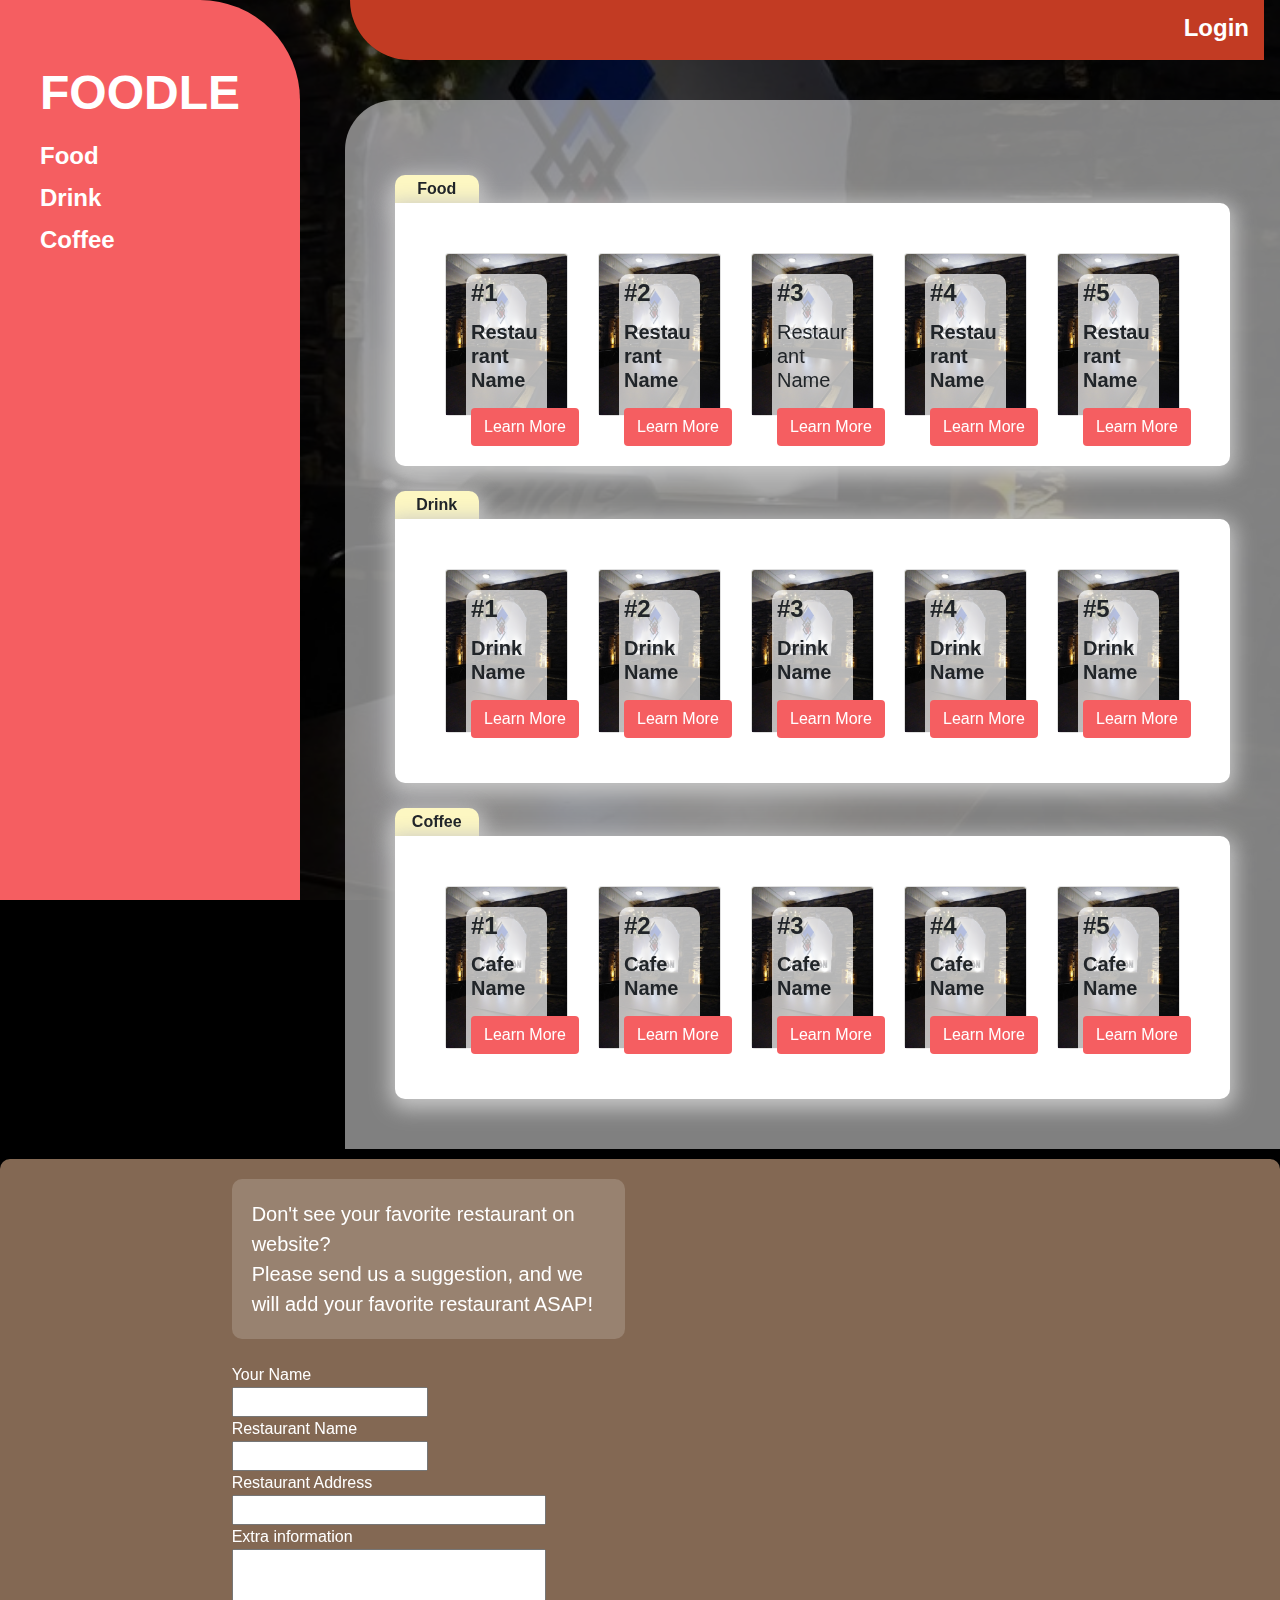
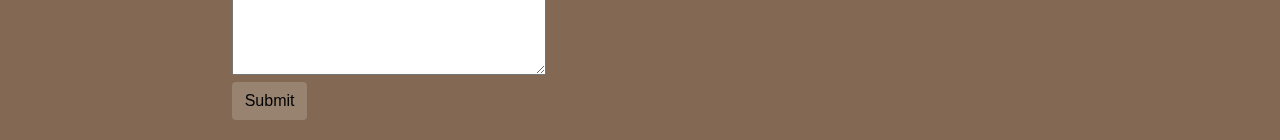
<file: FrontEnd/index.html>
﻿<!DOCTYPE html>

<html lang="en" xmlns="http://www.w3.org/1999/xhtml">
<head>
    <meta charset="utf-8"/>
	<link rel="stylesheet" href="foodleMainStyleSheet.css"/>
	<link rel="stylesheet" href="https://maxcdn.bootstrapcdn.com/bootstrap/4.1.3/css/bootstrap.min.css">
	<script src="https://ajax.googleapis.com/ajax/libs/jquery/3.3.1/jquery.min.js"></script>
	<script src="https://cdnjs.cloudflare.com/ajax/libs/popper.js/1.14.3/umd/popper.min.js"></script>
	<script src="https://maxcdn.bootstrapcdn.com/bootstrap/4.1.3/js/bootstrap.min.js"></script>
    <title>Foodle</title>
</head>
<body class="black">
	<div id="fixed">
	</div>


	<!Top bar, contains LOGIN---------------------------------------------------------------------------------------->
	<div class="top-bar themeRed1">
		<a href="login.html" onclick="" class="top-bar-content hover-text-themeRed7 text-24 text-white text-unlined">
			Login
		</a>
	</div>

	<!Side bar, contains Categories that the users can look at---------------------------------------------------------------------------------------->
	<div id="sideBar" class="left-sidebar themePink1 text-white">
		<div class="text-48 text-white sidebar-title">
			FOODLE
		</div>
		<div>
			<a href="" onclick="" class="hover-themeRed3 hover-text-themeRed5 text-24 text-white sidebar-content text-unlined">
				Food
			</a>
			<a href="" onclick="" class="hover-themeRed3 hover-text-themeRed5 text-24 text-white sidebar-content text-unlined">
				Drink
			</a>
			<a href="" onclick="" class="hover-themeRed3 hover-text-themeRed5 text-24 text-white sidebar-content text-unlined">
				Coffee
			</a>
		</div>
	</div>
	
	<!Main body---------------------------------------------------------------------------------------->
	<div class="main white-transparent-half">
		
		<!ranking space for the Food category (can be changed anytime)---------------------------------------------------------------------------------------->
		<div class="display-window-flat-bottom tabbing themeRed3 shadow-themeGray4">
			Food
		</div>

		<div class="display-window-main white shadow-themeGray4">
			
			<div class="card-deck">
				<div class="card img-fluid" style="width:20%">
					<img class="card-img-top" src="cest_si_bon.jpg" alt="Card image" style="width:100%;object-fit:cover">
					<div class="card-img-overlay">
						<div class="white-transparent display-window" style="padding:5px">
							<h4 class="card-title text-bold">#1</h4>
							<h5 class="card-text text-bold">Restaurant Name</p>
							<a href="#" class="btn themePink1 hover-themeRed1 text-white">Learn More</a>
						</div>
					</div>
				</div>

				<div class="card img-fluid" style="width:20%">
					<img class="card-img-top" src="cest_si_bon.jpg" alt="Card image" style="width:100%;object-fit:cover">
					<div class="card-img-overlay">
						<div class="white-transparent display-window" style="padding:5px">
							<h4 class="card-title text-bold">#2</h4>
							<h5 class="card-text text-bold">Restaurant Name</p>
							<a href="#" class="btn themePink1 hover-themeRed1 text-white">Learn More</a>
						</div>
					</div>
				</div>

				<div class="card img-fluid" style="width:20%">
					<img class="card-img-top" src="cest_si_bon.jpg" alt="Card image" style="width:100%;object-fit:cover">
					<div class="card-img-overlay">
						<div class="white-transparent display-window" style="padding:5px">
							<h4 class="card-title text-bold">#3</h4>
							<h5 class="card-tex text-boldt">Restaurant Name</p>
							<a href="#" class="btn themePink1 hover-themeRed1 text-white">Learn More</a>
						</div>
					</div>
				</div>

				<div class="card img-fluid" style="width:20%">
					<img class="card-img-top" src="cest_si_bon.jpg" alt="Card image" style="width:100%;object-fit:cover">
					<div class="card-img-overlay">
						<div class="white-transparent display-window" style="padding:5px">
							<h4 class="card-title text-bold">#4</h4>
							<h5 class="card-text text-bold">Restaurant Name</p>
							<a href="#" class="btn themePink1 hover-themeRed1 text-white">Learn More</a>
						</div>
					</div>
				</div>

				<div class="card img-fluid" style="width:20%">
					<img class="card-img-top" src="cest_si_bon.jpg" alt="Card image" style="width:100%;object-fit:cover">
					<div class="card-img-overlay">
						<div class="white-transparent display-window" style="padding:5px">
							<h4 class="card-title text-bold">#5</h4>
							<h5 class="card-text text-bold">Restaurant Name</p>
							<a href="#" class="btn themePink1 hover-themeRed1 text-white">Learn More</a>
						</div>
					</div>
				</div>
			</div>
		</div>
		
		<!ranking space for the Drink category (can be changed anytime)---------------------------------------------------------------------------------------->
		<div id="drinkTab" class="display-window-flat-bottom tabbing themeRed3 shadow-themeGray4">
			Drink
		</div>
		<div class="display-window-main white shadow-themeGray4">
			
			<div id="drinkRank" class="card-deck">
				<div class="card img-fluid" style="width:20%">
					<img class="card-img-top" src="cest_si_bon.jpg" alt="Card image" style="width:100%;object-fit:cover">
					<div class="card-img-overlay">
						<div class="white-transparent display-window" style="padding:5px">
							<h4 class="card-title text-bold">#1</h4>
							<h5 class="card-text text-bold">Drink Name</p>
							<a href="#" class="btn themePink1 hover-themeRed1 text-white">Learn More</a>
						</div>
					</div>
				</div>

				<div class="card img-fluid" style="width:20%">
					<img class="card-img-top" src="cest_si_bon.jpg" alt="Card image" style="width:100%;object-fit:cover">
					<div class="card-img-overlay">
						<div class="white-transparent display-window" style="padding:5px">
							<h4 class="card-title text-bold">#2</h4>
							<h5 class="card-text text-bold">Drink Name</p>
							<a href="#" class="btn themePink1 hover-themeRed1 text-white">Learn More</a>
						</div>
					</div>
				</div>

				<div class="card img-fluid" style="width:20%">
					<img class="card-img-top" src="cest_si_bon.jpg" alt="Card image" style="width:100%;object-fit:cover">
					<div class="card-img-overlay">
						<div class="white-transparent display-window" style="padding:5px">
							<h4 class="card-title text-bold">#3</h4>
							<h5 class="card-text text-bold">Drink Name</p>
							<a href="#" class="btn themePink1 hover-themeRed1 text-white">Learn More</a>
						</div>
					</div>
				</div>

				<div class="card img-fluid" style="width:20%">
					<img class="card-img-top" src="cest_si_bon.jpg" alt="Card image" style="width:100%;object-fit:cover">
					<div class="card-img-overlay">
						<div class="white-transparent display-window" style="padding:5px">
							<h4 class="card-title text-bold">#4</h4>
							<h5 class="card-text text-bold">Drink Name</p>
							<a href="#" class="btn themePink1 hover-themeRed1 text-white">Learn More</a>
						</div>
					</div>
				</div>

				<div class="card img-fluid" style="width:20%">
					<img class="card-img-top" src="cest_si_bon.jpg" alt="Card image" style="width:100%;object-fit:cover">
					<div class="card-img-overlay">
						<div class="white-transparent display-window" style="padding:5px">
							<h4 class="card-title text-bold">#5</h4>
							<h5 class="card-text text-bold">Drink Name</p>
							<a href="#" class="btn themePink1 hover-themeRed1 text-white">Learn More</a>
						</div>
					</div>
				</div>
			</div>
		</div>


		<!ranking space for the Coffee category (can be changed anytime)---------------------------------------------------------------------------------------->
		<div class="display-window-flat-bottom tabbing themeRed3 shadow-themeGray4">
			Coffee
		</div>
				<div class="display-window-main white shadow-themeGray4">
			
			<div class="card-deck">
				<div class="card img-fluid" style="width:20%">
					<img class="card-img-top" src="cest_si_bon.jpg" alt="Card image" style="width:100%;object-fit:cover">
					<div class="card-img-overlay">
						<div class="white-transparent display-window" style="padding:5px">
							<h4 class="card-title text-bold">#1</h4>
							<h5 class="card-text text-bold">Cafe Name</p>
							<a href="#" class="btn themePink1 hover-themeRed1 text-white">Learn More</a>
						</div>
					</div>
				</div>

				<div class="card img-fluid" style="width:20%">
					<img class="card-img-top" src="cest_si_bon.jpg" alt="Card image" style="width:100%;object-fit:cover">
					<div class="card-img-overlay">
						<div class="white-transparent display-window" style="padding:5px">
							<h4 class="card-title text-bold">#2</h4>
							<h5 class="card-text text-bold">Cafe Name</p>
							<a href="#" class="btn themePink1 hover-themeRed1 text-white">Learn More</a>
						</div>
					</div>
				</div>

				<div class="card img-fluid" style="width:20%">
					<img class="card-img-top" src="cest_si_bon.jpg" alt="Card image" style="width:100%;object-fit:cover">
					<div class="card-img-overlay">
						<div class="white-transparent display-window" style="padding:5px">
							<h4 class="card-title text-bold">#3</h4>
							<h5 class="card-text text-bold">Cafe Name</p>
							<a href="#" class="btn themePink1 hover-themeRed1 text-white">Learn More</a>
						</div>
					</div>
				</div>

				<div class="card img-fluid" style="width:20%">
					<img class="card-img-top" src="cest_si_bon.jpg" alt="Card image" style="width:100%;object-fit:cover">
					<div class="card-img-overlay">
						<div class="white-transparent display-window" style="padding:5px">
							<h4 class="card-title text-bold">#4</h4>
							<h5 class="card-text text-bold">Cafe Name</p>
							<a href="#" class="btn themePink1 hover-themeRed1 text-white">Learn More</a>
						</div>
					</div>
				</div>

				<div class="card img-fluid" style="width:20%">
					<img class="card-img-top" src="cest_si_bon.jpg" alt="Card image" style="width:100%;object-fit:cover">
					<div class="card-img-overlay">
						<div class="white-transparent display-window" style="padding:5px">
							<h4 class="card-title text-bold">#5</h4>
							<h5 class="card-text text-bold">Cafe Name</p>
							<a href="#" class="btn themePink1 hover-themeRed1 text-white">Learn More</a>
						</div>
					</div>
				</div>
			</div>
		</div>



	</div>



	
	<!Bottom Bar---------------------------------------------------------------------------------------->
	<div class="bottom-bar-long themeRed5" style="padding:20px">
		
		<div class="fluid">
			<div class="row">

				<div class="col-lg-2">

				</div>
				
				<div class="col-lg-4">

					<div class="text-white display-window themeRed4" style="padding:20px;font-size:20px">
						Don't see your favorite restaurant on website?</br>
						Please send us a suggestion, and we will add your favorite restaurant ASAP!</br>
					</div>
					</br>

					<form id="suggestionSender" method="get">
						<div class="text-white"> Your Name </div><input type="text" name="Email" style="width:50%"></br>
						<div class="text-white"> Restaurant Name </div><input type="text" name="Restaurant" style="width:50%"></br>
						<div class="text-white"> Restaurant Address </div><input type="text" name="Address" style="width:80%"></br>
						<div class="text-white"> Extra information </div><textarea type="text" rows="5" name="Extra" style="width:80%"></textarea></br>
						<input type="submit" name="Submit" class="btn themeRed4 hover-themePink1">
					</form>

				</div>



			</div>
		</div>
	</div>



</body>








</html>
</file>
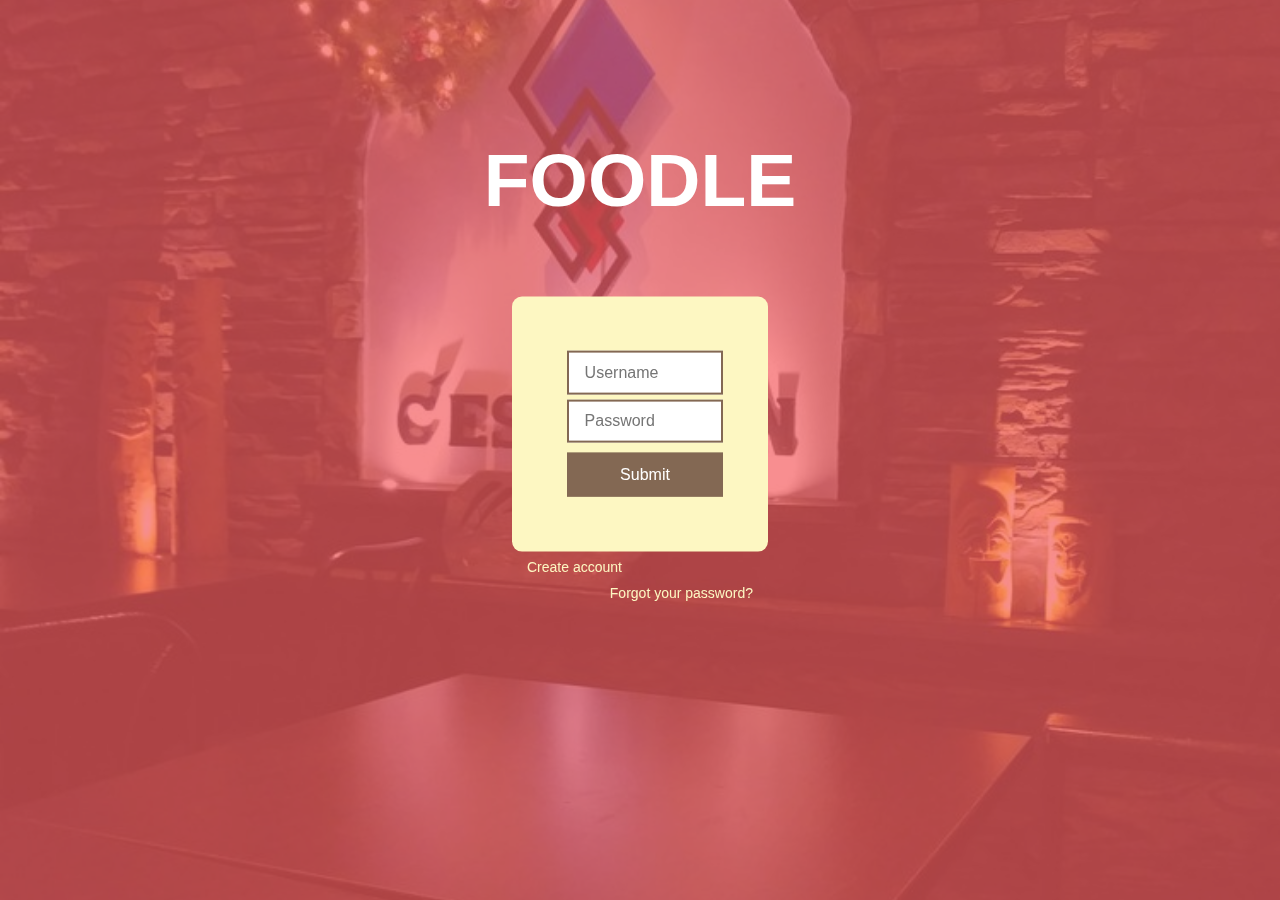
<file: FrontEnd/login.html>
﻿<!DOCTYPE html>

<html lang="en" xmlns="http://www.w3.org/1999/xhtml">
<head>
    <meta charset="utf-8" />
	<meta name="viewport" content="width=device-width, initial-scale=1">
	<link rel="stylesheet" href="foodleMainStyleSheet.css"/>
	<link rel="stylesheet" href="https://maxcdn.bootstrapcdn.com/bootstrap/4.1.3/css/bootstrap.min.css">
	<link rel="stylesheet" href="https://cdnjs.cloudflare.com/ajax/libs/font-awesome/4.7.0/css/font-awesome.min.css">
    <title>Login</title>
</head>


<body class="themePink1">

	<div id="fixed">
	</div>


	<p class="logo-superBig text-white deadCenter-up20">
			FOODLE
	</p>
	<div class="deadCenter" style="width:20%">
		<form class="display-window themeRed3">
			<input class="form-text border-themeRed5" type="text" name="username" placeholder="Username" required>
			<input class="form-text border-themeRed5" type="password" name="password" placeholder="Password" required>
			<input class="form-button border-themeRed5 themeRed5 text-white" type="submit" name="Sign in">
		</form>

		<a href="" class="text-unlined text-themeRed3" style="font-size:14px;margin:5px 0px 0px 15px;float:left">Create account</a>
		<a href="" class="text-unlined text-themeRed3" style="font-size:14px;margin:5px 15px 0px 0px;float:right">Forgot your password?</a>

	

	</div>
	
		




</body>
</html>
</file>
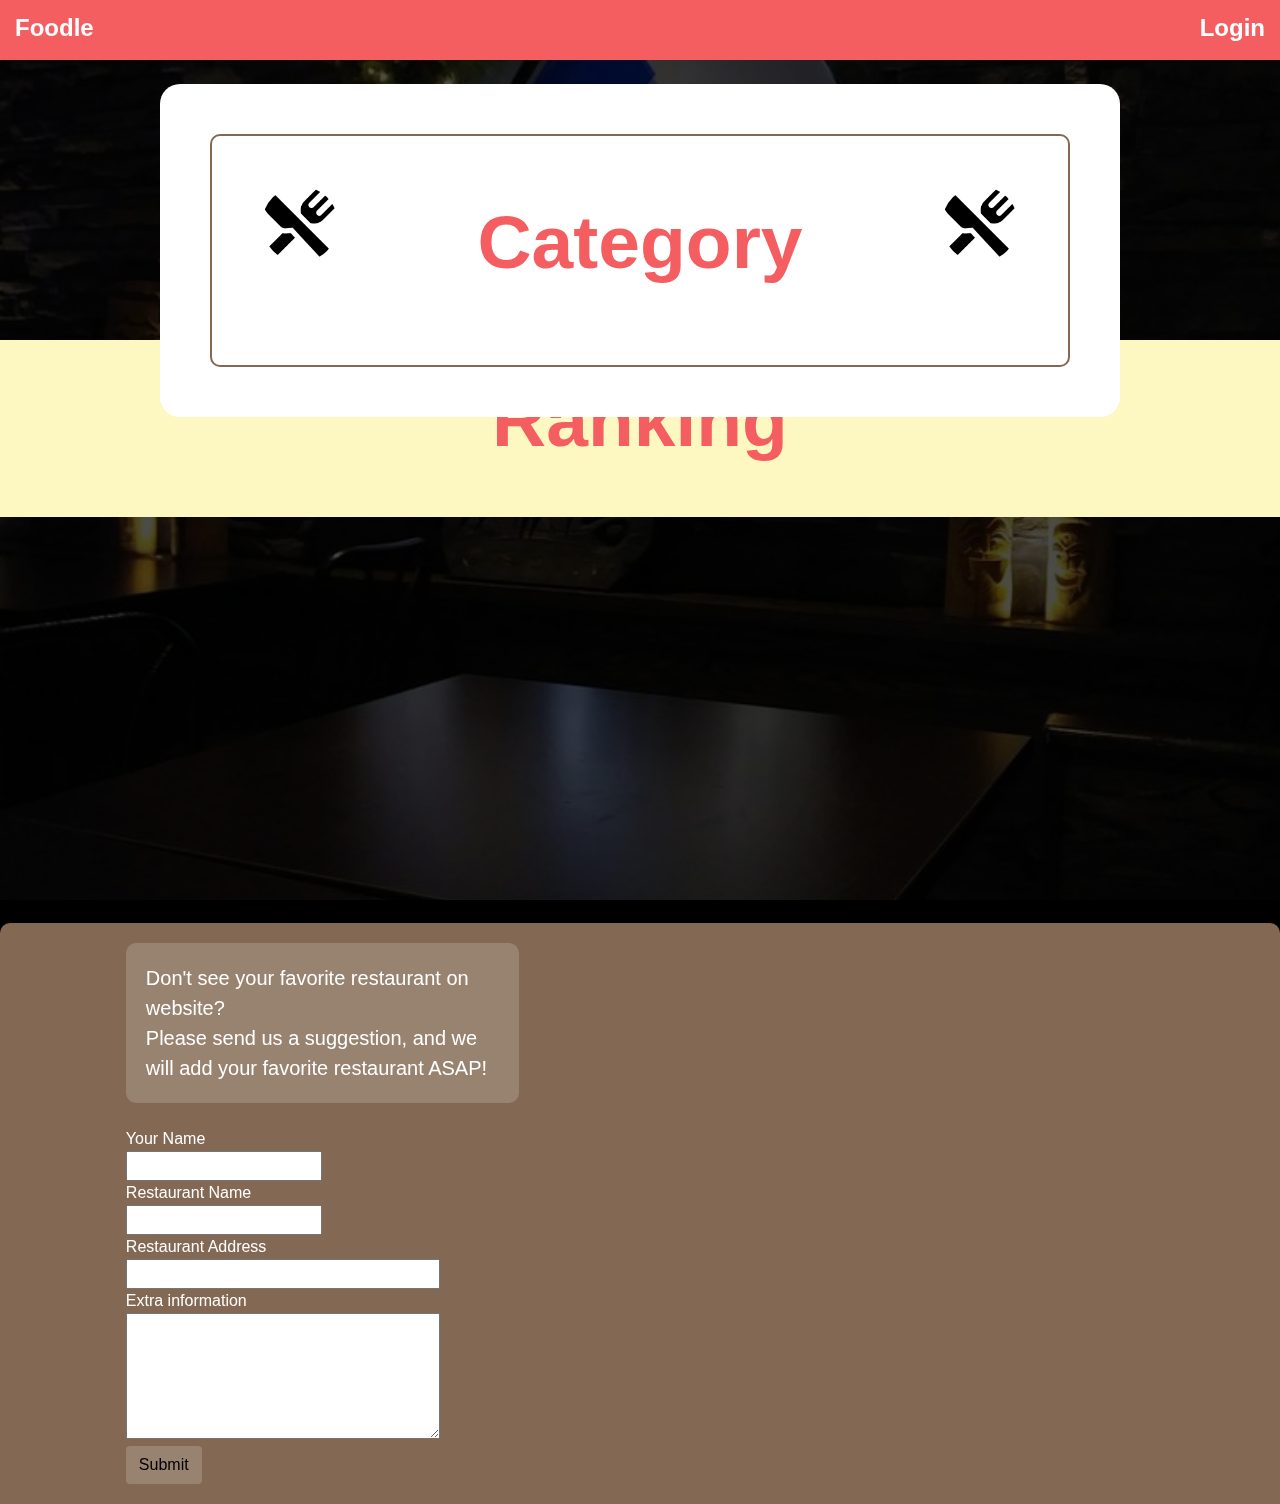
<file: FrontEnd/sampleCategoryPage.html>
﻿<!DOCTYPE html>

<html lang="en" xmlns="http://www.w3.org/1999/xhtml">
<head>
    <link rel="stylesheet" href="https://maxcdn.bootstrapcdn.com/bootstrap/4.1.3/css/bootstrap.min.css">
	<link rel="stylesheet" href="https://cdnjs.cloudflare.com/ajax/libs/font-awesome/4.7.0/css/font-awesome.min.css">
	<script src="https://ajax.googleapis.com/ajax/libs/jquery/3.3.1/jquery.min.js"></script>
	<script src="https://cdnjs.cloudflare.com/ajax/libs/popper.js/1.14.3/umd/popper.min.js"></script>
	<script src="https://maxcdn.bootstrapcdn.com/bootstrap/4.1.3/js/bootstrap.min.js"></script>
	<link rel="stylesheet" href="foodleMainStyleSheet.css"/>
    
	
	
	<style>
		.checked {color:#ff6961}
		.carousel-inner img {
			width: 100%;
			height:200px;
			object-fit:cover;
		}

	</style>
	
	
	
	
	<title></title>







</head>
<body class="black">
	
	<div id="fixed">
	</div>
	
	<div class="top-bar-restaurant themePink1">
		<a href="login.html" onclick="" class="top-bar-content hover-text-themeRed7 text-24 text-white text-unlined">
			Login
		</a>
		<a href="login.html" onclick="" class="top-bar-home hover-text-themeRed7 text-24 text-white text-unlined">
			Foodle
		</a>
	</div>

	</br>

	<div class="white main-restaurant">
		<div class="display-window border-themeRed5">
			<img src="defaultProfile.png" class="rounded-circle mx-auto d-block" width="10%" style="float:right">
			<img src="defaultProfile.png" class="rounded-circle mx-auto d-block" width="10%" style="float:left">
			<p class="logo-superBig text-themePink1">Category</p>
		</div>
	</div>

	<div class="themeRed3" style="margin-top:20%">
		</br>
		<p class="logo-superBig text-themePink1">
			Ranking
		</p>
		</br>
	</div>



	<!For each restaurant, this will exist----------->
	<div class="profile-restaurant themeGray1">

		<div id="bannerCarousel" class="carousel slide" data-ride="carousel" style="width:300px;float:right;object-fit:cover">
			<ul class="carousel-indicators">
				<li data-target="#bannerCarousel" data-slide-to="0" class="active"></li>
				<li data-target="#bannerCarousel" data-slide-to="1"></li>
				<li data-target="#bannerCarousel" data-slide-to="2"></li>
			</ul>

			<div class="carousel-inner">
				<div class="carousel-item active">
					<img src="cest_si_bon.jpg" alt="photo1">
				</div>
				<div class="carousel-item">
					<img src="cest_si_bon.jpg" alt="photo2">
				</div>
				<div class="carousel-item">
					<img src="cest_si_bon.jpg" alt="photo3">
				</div>
			</div>

			<a class="carousel-control-prev" href="#bannerCarousel" data-slide="prev">
				<span class="carousel-control-prev-icon"></span>
			</a>

			<a class="carousel-control-next" href="#bannerCarousel" data-slide="next">
				<span class="carousel-control-next-icon"></span>
			</a>
		</div>


		<div class="logo-superBig text-themePink1">
			#1
		</div>
		<div class="text-36 text-bold">
			John's home
		</div>
		<div class="text-24">
			3475 Rue Durocher, Montreal, QC, Canada
		</div>
		</br>

		<a href="#" class="tag-button themePink1 hover-themeRed1 text-white">
			See More
		</a>


	</div>



		<!Bottom Bar---------------------------------------------------------------------------------------->
	<div class="bottom-bar-long themeRed5" style="padding:20px">
		
		<div class="fluid">
			<div class="row">

				<div class="col-lg-1">

				</div>
				
				<div class="col-lg-4">

					<div class="text-white display-window themeRed4" style="padding:20px;font-size:20px">
						Don't see your favorite restaurant on website?</br>
						Please send us a suggestion, and we will add your favorite restaurant ASAP!</br>
					</div>
					</br>

					<form id="suggestionSender" method="get">
						<div class="text-white"> Your Name </div><input type="text" name="Email" style="width:50%"></br>
						<div class="text-white"> Restaurant Name </div><input type="text" name="Restaurant" style="width:50%"></br>
						<div class="text-white"> Restaurant Address </div><input type="text" name="Address" style="width:80%"></br>
						<div class="text-white"> Extra information </div><textarea type="text" rows="5" name="Extra" style="width:80%"></textarea></br>
						<input type="submit" name="Submit" class="btn themeRed4 hover-themePink1">
					</form>

				</div>



			</div>
		</div>
	</div>










</body>

<script>

	$(document).ready(function(){
		$(window).scroll(function(){
    
			/* Check the location of each desired element */
			$('.profile-restaurant').each( function(i){
				var trigger_point = $(this).offset().top + $(this).outerHeight()/2;
				var top_of_window = $(window).scrollTop();
				var bottom_of_window = $(window).scrollTop() + $(window).height();
				

				if( bottom_of_window > trigger_point && trigger_point > top_of_window ){

					$(this).animate({'opacity':'1'},1000);
		
				}

			}); 
    
		}); 

    });



</script>







</html>
</file>
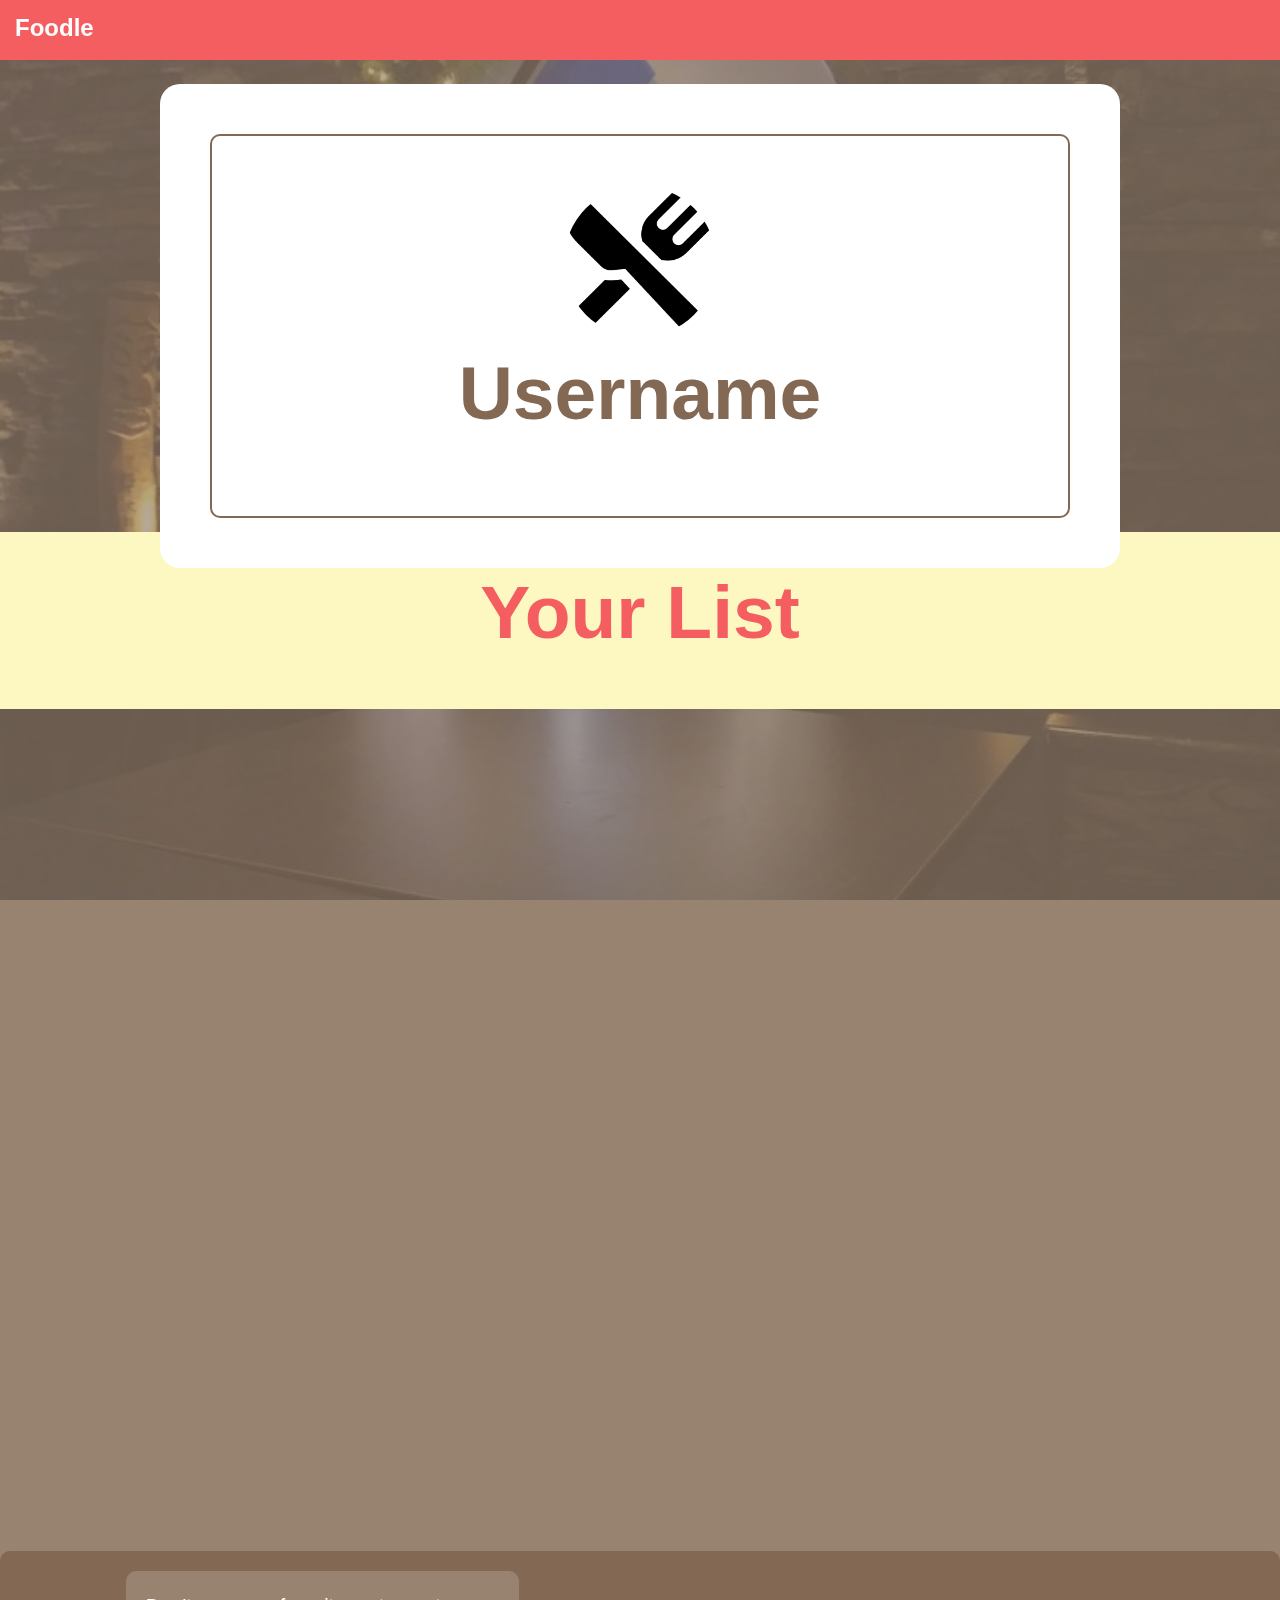
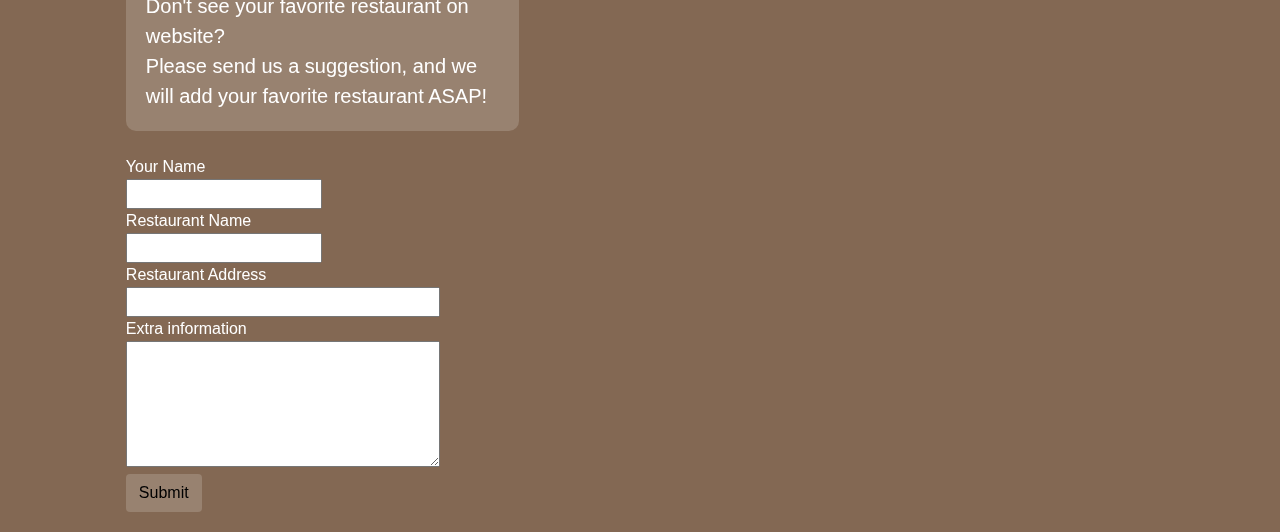
<file: FrontEnd/sampleProfilePage.html>
﻿<!DOCTYPE html>

<html lang="en" xmlns="http://www.w3.org/1999/xhtml">
<head>
    <meta charset="utf-8" />
	<meta name="viewport" content="width=device-width, initial-scale=1">
	<link rel="stylesheet" href="https://maxcdn.bootstrapcdn.com/bootstrap/4.1.3/css/bootstrap.min.css">
	<link rel="stylesheet" href="https://cdnjs.cloudflare.com/ajax/libs/font-awesome/4.7.0/css/font-awesome.min.css">
	<script src="https://ajax.googleapis.com/ajax/libs/jquery/3.3.1/jquery.min.js"></script>
	<script src="https://cdnjs.cloudflare.com/ajax/libs/popper.js/1.14.3/umd/popper.min.js"></script>
	<script src="https://maxcdn.bootstrapcdn.com/bootstrap/4.1.3/js/bootstrap.min.js"></script>
	<link rel="stylesheet" href="foodleMainStyleSheet.css"/>
    

	<style>
		.checked {color:#ff6961}
		.carousel-inner img {
			width: 100%;
			height:200px;
			object-fit:cover;
		}
	


	</style>


	
	
	<title>SampleProfilePage</title>


</head>



<body class="themeRed4">
	
	<div id="fixed">
	</div>

	<div class="top-bar-restaurant themePink1">
		<a href="index.html" onclick="" class="top-bar-home hover-text-themeRed7 text-24 text-white text-unlined">
			Foodle
		</a>
	</div>

	</br>

	<div class="white main-restaurant">
		<div class="display-window border-themeRed5">
			<img src="defaultProfile.png" class="rounded-circle mx-auto d-block" width="20%">
			<p class="logo-superBig text-themeRed5">Username</p>
		</div>
	</div>

	<div class="themeRed3" style="margin-top:35%">
		</br>
		<p class="logo-superBig text-themePink1">
			Your List
		</p>
		</br>
	</div>


	<!For each restaurant, this will exist----------->
	<div class="profile-restaurant themeGray1">

		<div id="bannerCarousel" class="carousel slide" data-ride="carousel" style="width:300px;float:right;object-fit:cover">
			<ul class="carousel-indicators">
				<li data-target="#bannerCarousel" data-slide-to="0" class="active"></li>
				<li data-target="#bannerCarousel" data-slide-to="1"></li>
				<li data-target="#bannerCarousel" data-slide-to="2"></li>
			</ul>

			<div class="carousel-inner">
				<div class="carousel-item active">
					<img src="cest_si_bon.jpg" alt="photo1">
				</div>
				<div class="carousel-item">
					<img src="cest_si_bon.jpg" alt="photo2">
				</div>
				<div class="carousel-item">
					<img src="cest_si_bon.jpg" alt="photo3">
				</div>
			</div>

			<a class="carousel-control-prev" href="#bannerCarousel" data-slide="prev">
				<span class="carousel-control-prev-icon"></span>
			</a>

			<a class="carousel-control-next" href="#bannerCarousel" data-slide="next">
				<span class="carousel-control-next-icon"></span>
			</a>
		</div>


		<div class="text-36 text-bold">
			John's home
		</div>
		<div class="text-24">
			3475 Rue Durocher, Montreal, QC, Canada
		</div>
		<div class="text-16">
			This is John's house. It serves nothing but hatred and horror.</br>
			Visitors say it's a very disturbing house of coding terror.</br>
			Bring your own computer.
		</div>
		</br>

		<a href="#" class="tag-button themePink1 hover-themeRed1 text-white">
			See More
		</a>

	</div>

	<!For each restaurant, this will exist----------->
	<div class="profile-restaurant themeGray1">

		<div id="bannerCarousel" class="carousel slide" data-ride="carousel" style="width:300px;float:right;object-fit:cover">
			<ul class="carousel-indicators">
				<li data-target="#bannerCarousel" data-slide-to="0" class="active"></li>
				<li data-target="#bannerCarousel" data-slide-to="1"></li>
				<li data-target="#bannerCarousel" data-slide-to="2"></li>
			</ul>

			<div class="carousel-inner">
				<div class="carousel-item active">
					<img src="cest_si_bon.jpg" alt="photo1">
				</div>
				<div class="carousel-item">
					<img src="cest_si_bon.jpg" alt="photo2">
				</div>
				<div class="carousel-item">
					<img src="cest_si_bon.jpg" alt="photo3">
				</div>
			</div>

			<a class="carousel-control-prev" href="#bannerCarousel" data-slide="prev">
				<span class="carousel-control-prev-icon"></span>
			</a>

			<a class="carousel-control-next" href="#bannerCarousel" data-slide="next">
				<span class="carousel-control-next-icon"></span>
			</a>
		</div>


		<div class="text-36 text-bold">
			Boo's home
		</div>
		<div class="text-24">
			3475 Rue Durocher, Montreal, QC, Canada
		</div>
		<div class="text-16">
			This is John's house. It serves nothing but hatred and horror.</br>
			Visitors say it's a very disturbing house of coding terror.</br>
			Bring your own computer.
		</div>
		</br>

		<a href="#" class="tag-button themePink1 hover-themeRed1 text-white">
			See More
		</a>
	</div>


	<!Bottom Bar---------------------------------------------------------------------------------------->
	<div class="bottom-bar-long themeRed5" style="padding:20px">
		
		<div class="fluid">
			<div class="row">

				<div class="col-lg-1">

				</div>
				
				<div class="col-lg-4">

					<div class="text-white display-window themeRed4" style="padding:20px;font-size:20px">
						Don't see your favorite restaurant on website?</br>
						Please send us a suggestion, and we will add your favorite restaurant ASAP!</br>
					</div>
					</br>

					<form id="suggestionSender" method="get">
						<div class="text-white"> Your Name </div><input type="text" name="Email" style="width:50%"></br>
						<div class="text-white"> Restaurant Name </div><input type="text" name="Restaurant" style="width:50%"></br>
						<div class="text-white"> Restaurant Address </div><input type="text" name="Address" style="width:80%"></br>
						<div class="text-white"> Extra information </div><textarea type="text" rows="5" name="Extra" style="width:80%"></textarea></br>
						<input type="submit" name="Submit" class="btn themeRed4 hover-themePink1">
					</form>

				</div>



			</div>
		</div>
	</div>











</body>

<script>

	$(document).ready(function(){
		$(window).scroll( function(){
    
			/* Check the location of each desired element */
			$('.profile-restaurant').each( function(i){
				var trigger_point = $(this).offset().top + $(this).outerHeight()/2;
				var top_of_window = $(window).scrollTop();
				var bottom_of_window = $(window).scrollTop() + $(window).height();
				

				if( bottom_of_window > trigger_point && trigger_point > top_of_window ){

					$(this).animate({'opacity':'1'},1000);
		
				}




			}); 
    
		}); 
    });



</script>





</html>
</file>
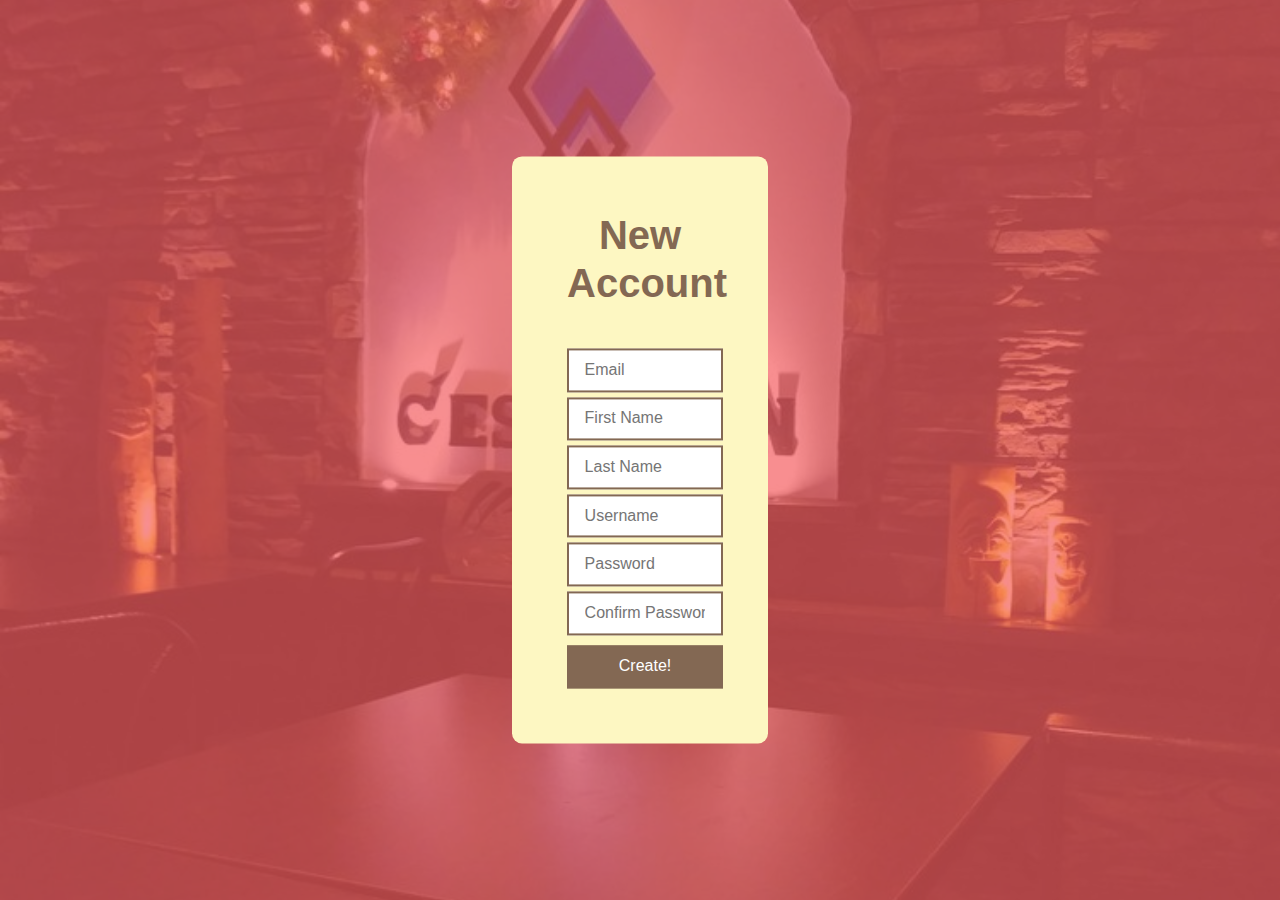
<file: FrontEnd/signUp.html>
﻿<!DOCTYPE html>

<html lang="en" xmlns="http://www.w3.org/1999/xhtml">
<head>
    <meta charset="utf-8" />
	<meta name="viewport" content="width=device-width, initial-scale=1">
	<link rel="stylesheet" href="foodleMainStyleSheet.css"/>
	<link rel="stylesheet" href="https://maxcdn.bootstrapcdn.com/bootstrap/4.1.3/css/bootstrap.min.css">
	<link rel="stylesheet" href="https://cdnjs.cloudflare.com/ajax/libs/font-awesome/4.7.0/css/font-awesome.min.css">
    <title>Sign Up</title>
</head>
<body class="themePink1">

	<div id="fixed">
	</div>

	<div class="deadCenter" style="width:20%">
		
		<form onsubmit="return SendInformation(event)" method="post" class="display-window themeRed3">
			<h1 class="text-bold text-themeRed5"style="text-align:center;padding:5px">New Account</h1>
			</br>
			<input class="form-text border-themeRed5" type="text" name="newEmail" placeholder="Email" required>
			<input class="form-text border-themeRed5" type="text" name="newFirstName" placeholder="First Name" required>
			<input class="form-text border-themeRed5" type="text" name="newLastName" placeholder="Last Name" required>
			<input class="form-text border-themeRed5" type="text" name="newUsername" placeholder="Username" required>
			<input id="newPassword" class="form-text border-themeRed5" type="password" name="newPassword" placeholder="Password" required>
			<input id="confirmPassword" oninput="ConfirmPassword()" class="form-text border-themeRed5" type="password" name="confirmNewPassword" placeholder="Confirm Password" required>
			<input id="submitBox" class="form-button border-themeRed5 themeRed5 text-white" type="submit" value="Create!">
		</form>
	</div>
	


</body>

<script>
	
	function ConfirmPassword(){
		if(document.getElementById("newPassword").value == document.getElementById("confirmPassword").value){
			document.getElementById("confirmPassword").style.border = "2px solid green";
			return true;
		}else{
			document.getElementById("confirmPassword").style.border  = "2px solid red";
			return false;
		}
	}

	function SendInformation(event){
		if(!ConfirmPassword()){
			event.preventDefault();
			alert("Please make sure the passwords match");
			return false;
		}
	}


</script>






</html>
</file>
<file: FrontEnd/foodleMainStyleSheet.css>
﻿/*-----layout-------*/
.left-sidebar,.right-sidebar{position:fixed;padding:50px 20px;height:100%;width:300px;top:0}.left-sidebar{left:0}.right-sidebar{right:0}
.left-sidebar{border-radius:0px 100px 0px 0px}

.top-bar{position:absolute;width:calc(100% - 366px);height:60px;margin-left:350px;margin-bottom:10px;border-radius:0px 0px 0px 100px;top:0}
.top-bar-content{margin:5px;padding:5px 10px;font-weight:bold;float:right}
.top-bar-home{margin:5px;padding:5px 10px;font-weight:bold;float:left}


.top-bar-restaurant{width:100%;height:60px;top:0}


.bottom-bar{margin-left:345px;margin-top:10px}
.bottom-bar-long{margin-top:10px;border-radius:10px 10px 0px 0px}

.sidebar-title{display:block;margin:5px 10px;padding:2px 10px;font-weight:bold}
.sidebar-content{display:block;margin:2px 10px;padding:2px 10px;font-weight:bold}

.main{margin-top:100px;margin-left:345px;padding:50px;border-radius:50px 0px 0px 0px}
.deadCenter{margin:0;position:absolute;top:50%;left:50%;transform:translate(-50%,-50%)}
.deadCenter-up20{margin:0;position:absolute;top:20%;left:50%;transform:translate(-50%,-50%)}
.display-window{padding:50px;border-radius:10px}
.display-window-main{padding:50px;border-radius:0px 10px 10px 10px}
.display-window-flat-top{padding:50px;border-radius:0px 0px 10px 10px}
.display-window-flat-bottom{padding:50px;border-radius:10px 10px 0px 0px}
.center-horizontal{margin:auto;width:50%}

.tabbing{width:10%;padding:2px 10px;margin-top:25px;font-weight:bold;text-align:center}

.banner{width:100%}

.top-banner{padding:5px;margin:10px 0px 10px 0px}

.float-image{height:300px;position:fixed;border-radius:20px;top:0}

.banner-image-right,.banner-image-left{height:300px;border-radius:20px}
.banner-image-left{width:calc(20% - 10px);right:0;object-fit:scale-down;float:left}
.banner-image-right{width:calc(80% - 10px);left:0;object-fit:cover;float:right}

.main-restaurant{position:absolute;margin:0px 12.5% 0px;padding:50px;border-radius:20px;width:75%}
.sub-restaurant{margin:250px 0px 0px 0px;padding:50px}

.profile-restaurant{opacity:0;margin:10px 25%;padding:50px;border-radius:20px;width:50%}

.tag-space{margin:20px 0px;padding:5px}
.tag-button{margin:0px 5px 0px 0px;padding:10px;border-radius:20px;text-decoration:none;font-weight:bold}

.form-text{width:100%;margin:5px;padding:5% 10%}
.form-button{width:100%;margin:5px;padding:5% 10%;cursor:pointer}
/*------------------*/


/*-----asthetics----*/
.logo-superBig{text-align:center;font-size:75px;font-weight:bold}

.shadow-themeRed1{box-shadow:0px 5px 20px 5px #c23b23}
.shadow-themeRed2{box-shadow:0px 5px 20px 5px #ff6961}
.shadow-themeRed3{box-shadow:0px 5px 20px 5px #fdf7c2}
.shadow-themeRed4{box-shadow:0px 5px 20px 5px #988270}
.shadow-themeRed5{box-shadow:0px 5px 20px 5px #836853}

.shadow-themeGray1{box-shadow:0px 5px 20px 5px #e5e5e5}
.shadow-themeGray3{box-shadow:0px 5px 20px 5px #d4d4d4}
.shadow-themeGray4{box-shadow:0px 5px 20px 5px #c5c5c5}
.shadow-themeGray5{box-shadow:0px 5px 20px 5px #797979}

.border-themeGray1{border:2px solid #e5e5e5}
.border-themeRed5{border:2px solid #836853}

/*------------------*/

/*----text----*/
.text-white,.hover-text-white:hover{color:#ffffff}
.text-black,.hover-text-black:hover{color:#000000}
.text-darkred,.hover-text-darkred:hover{color:#b30000}
.text-red,.hover-text-red:hover{color:#ff0000}
.text-grapefruit,.hover-text-grapefruit:hover{color:#ff471a}
.text-orange,.hover-text-orange:hover{color:#ff5c33}
.text-themeRed1,.hover-text-themeRed1:hover{color:#c23b23}
.text-themeRed2,.hover-text-themeRed2:hover{color:#ff6961}
.text-themeRed3,.hover-text-themeRed3:hover{color:#fdf7c2}
.text-themeRed4,.hover-text-themeRed4:hover{color:#988270}
.text-themeRed5,.hover-text-themeRed5:hover{color:#836853}

.text-themeRed6,.hover-text-themeRed6:hover{color:#ff3d33}
.text-themeRed7,.hover-text-themeRed7:hover{color:#f3efce}

.text-themeGray1,.hover-text-themeGray1:hover{color:#e5e5e5}
.text-themeGray2,.hover-text-themeGray2:hover{color:#cecece}
.text-themeGray3,.hover-text-themeGray3:hover{color:#d4d4d4}
.text-themeGray4,.hover-text-themeGray4:hover{color:#c5c5c5}
.text-themeGray5,.hover-text-themeGray5:hover{color:#797979}

.text-themePink1,.hover-text-themePink1:hover{color:#f55e61}
.text-themePink2,.hover-text-themePink2:hover{color:#fbbebf}
.text-themePink3,.hover-text-themePink3:hover{color:#e0d5d5}


.text-unlined:link{text-decoration:none}

.text-16{font-size:16px}
.text-24{font-size:24px}
.text-36{font-size:36px}
.text-48{font-size:48px}
.text-bold{font-weight:bold}


/*------------------*/


/*-----bg color-----*/
.white,.hover-white:hover{background-color:#ffffff}
.black,.hover-black:hover{background-color:#000000}
.darkred,.hover-darkred:hover{background-color:#b30000}
.red,.hover-red:hover{background-color:#ff0000}
.grapefruit,.hover-grapefruit:hover{background-color:#ff471a}
.orange,.hover-orange:hover{background-color:#ff5c33}
.themeRed1,.hover-themeRed1:hover{background-color:#c23b23}
.themeRed2,.hover-themeRed2:hover{background-color:#ff6961}
.themeRed3,.hover-themeRed3:hover{background-color:#fdf7c2}
.themeRed4,.hover-themeRed4:hover{background-color:#988270}
.themeRed5,.hover-themeRed5:hover{background-color:#836853}

.themeRed6,.hover-themeRed6:hover{background-color:#ff3d33}
.themeRed7,.hover-themeRed7:hover{background-color:#f3efce}

.themeGray1,.hover-themeGray1:hover{background-color:#e5e5e5}
.themeGray2,.hover-themeGray2:hover{background-color:#cecece}
.themeGray3,.hover-themeGray3:hover{background-color:#d4d4d4}
.themeGray4,.hover-themeGray4:hover{background-color:#c5c5c5}
.themeGray5,.hover-themeGray5:hover{background-color:#797979}

.themePink1,.hover-themePink1:hover{background-color:#f55e61}
.themePink2,.hover-themePink2:hover{background-color:#fbbebf}
.themePink3,.hover-themePink3:hover{background-color:#e0d5d5}

.themeRedGrad212,.hover-themeRedGrad212:hover{background-image:linear-gradient(#ff6961,#c23b23,#ff6961)}

.white-transparent{background:rgb(255,255,255,0.7)}
.white-transparent-half{background:rgb(255,255,255,0.5)}

/*------------------*/

/*------------------*/

/*------------------*/

#fixed{
	background-image:url('cest_si_bon.jpg');
	position:fixed;
	display:block;
	top:0;
	left:0;
	width:100%;
	height:100%;
	background-size:cover;
	background-position: center center;
	-webkit-transform:translateZ(0);
			transform:translateZ(0);
	will-change:transform;
	z-index:-1;
	opacity:0.3;
}
</file>
